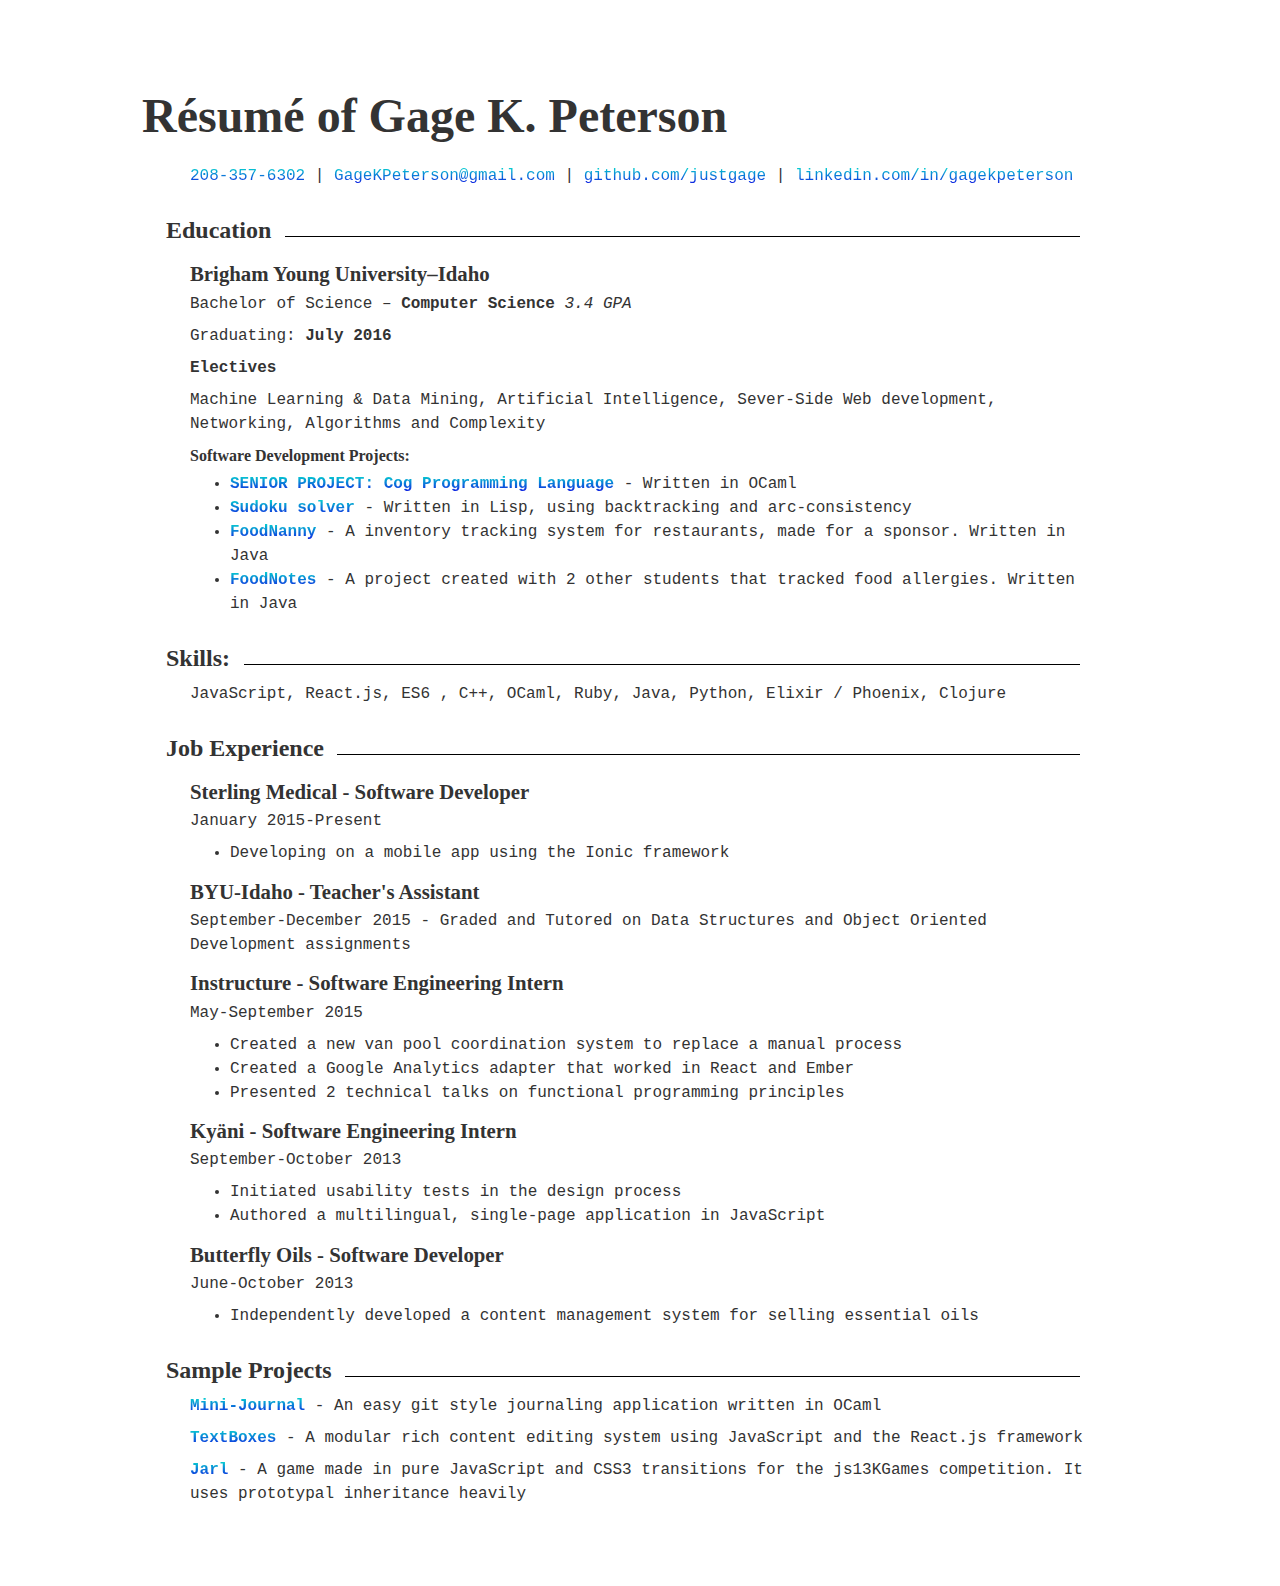
<file: GageKPetersonsResume.html>
<!DOCTYPE html PUBLIC "-//W3C//DTD XHTML 1.0 Transitional//EN" "http://www.w3.org/TR/xhtml1/DTD/xhtml1-transitional.dtd">
<html xmlns="http://www.w3.org/1999/xhtml">
<head>
  <meta http-equiv="Content-Type" content="text/html; charset=utf-8" />
  <meta http-equiv="Content-Style-Type" content="text/css" />
  <meta name="generator" content="pandoc" />
  <title></title>
  <style type="text/css">code{white-space: pre;}</style>
  <link rel="stylesheet" href="style.css" type="text/css" />
</head>
<body>
<h1 id="résumé-of-gage-k.-peterson">Résumé of Gage K. Peterson</h1>
<p><a href="tel:208-357-6302">208-357-6302</a> | <script type="text/javascript">
<!--
h='&#x67;&#x6d;&#x61;&#x69;&#108;&#46;&#x63;&#x6f;&#x6d;';a='&#64;';n='&#x67;&#x61;&#x67;&#x65;&#x6b;&#112;&#x65;&#116;&#x65;&#114;&#x73;&#x6f;&#110;';e=n+a+h;
document.write('<a h'+'ref'+'="ma'+'ilto'+':'+e+'" clas'+'s="em' + 'ail">'+'&#x47;&#x61;&#x67;&#x65;&#x4b;&#80;&#x65;&#116;&#x65;&#114;&#x73;&#x6f;&#110;&#64;&#x67;&#x6d;&#x61;&#x69;&#108;&#46;&#x63;&#x6f;&#x6d;'+'<\/'+'a'+'>');
// -->
</script><noscript>&#x47;&#x61;&#x67;&#x65;&#x4b;&#80;&#x65;&#116;&#x65;&#114;&#x73;&#x6f;&#110;&#64;&#x67;&#x6d;&#x61;&#x69;&#108;&#46;&#x63;&#x6f;&#x6d;&#32;&#40;&#x67;&#x61;&#x67;&#x65;&#x6b;&#112;&#x65;&#116;&#x65;&#114;&#x73;&#x6f;&#110;&#32;&#x61;&#116;&#32;&#x67;&#x6d;&#x61;&#x69;&#108;&#32;&#100;&#x6f;&#116;&#32;&#x63;&#x6f;&#x6d;&#x29;</noscript> | <a href="https://github.com/justgage/justgage.github.io">github.com/justgage</a> | <a href="https://www.linkedin.com/in/gagekpeterson">linkedin.com/in/gagekpeterson</a></p>
<h2 id="education">Education</h2>
<h3 id="brigham-young-universityidaho">Brigham Young University–Idaho</h3>
<p>Bachelor of Science – <strong>Computer Science</strong> <em>3.4 GPA</em></p>
<p>Graduating: <strong>July 2016</strong></p>
<p><strong>Electives</strong></p>
<p>Machine Learning &amp; Data Mining, Artificial Intelligence, Sever-Side Web development, Networking, Algorithms and Complexity</p>
<h4 id="software-development-projects">Software Development Projects:</h4>
<ul>
<li><a href="https://github.com/justgage/cog-lang"><strong>SENIOR PROJECT: Cog Programming Language</strong></a> - Written in OCaml</li>
<li><a href="https://github.com/justgage/AI/tree/master/project1"><strong>Sudoku solver</strong></a> - Written in Lisp, using backtracking and arc-consistency</li>
<li><a href="https://bitbucket.org/teamfood/foodnanny"><strong>FoodNanny</strong></a> - A inventory tracking system for restaurants, made for a sponsor. Written in Java</li>
<li><a href="https://github.com/justgage/FoodNotes"><strong>FoodNotes</strong></a> - A project created with 2 other students that tracked food allergies. Written in Java</li>
</ul>
<h2 id="skills">Skills:</h2>
<p>JavaScript, React.js, ES6 , C++, OCaml, Ruby, Java, Python, Elixir / Phoenix, Clojure</p>
<h2 id="job-experience">Job Experience</h2>
<h3 id="sterling-medical---software-developer">Sterling Medical - Software Developer</h3>
<p>January 2015-Present</p>
<ul>
<li>Developing on a mobile app using the Ionic framework</li>
</ul>
<h3 id="byu-idaho---teachers-assistant">BYU-Idaho - Teacher's Assistant</h3>
<p>September-December 2015 - Graded and Tutored on Data Structures and Object Oriented Development assignments</p>
<h3 id="instructure---software-engineering-intern">Instructure - Software Engineering Intern</h3>
<p>May-September 2015</p>
<ul>
<li>Created a new van pool coordination system to replace a manual process</li>
<li>Created a Google Analytics adapter that worked in React and Ember</li>
<li>Presented 2 technical talks on functional programming principles</li>
</ul>
<h3 id="kyäni---software-engineering-intern">Kyäni - Software Engineering Intern</h3>
<p>September-October 2013</p>
<ul>
<li>Initiated usability tests in the design process</li>
<li>Authored a multilingual, single-page application in JavaScript</li>
</ul>
<h3 id="butterfly-oils---software-developer">Butterfly Oils - Software Developer</h3>
<p>June-October 2013</p>
<ul>
<li>Independently developed a content management system for selling essential oils</li>
</ul>
<h2 id="sample-projects">Sample Projects</h2>
<p><strong><a href="https://github.com/justgage/mini-journal">Mini-Journal</a></strong> - An easy git style journaling application written in OCaml</p>
<p><strong><a href="https://github.com/justgage/textboxes">TextBoxes</a></strong> - A modular rich content editing system using JavaScript and the React.js framework</p>
<p><strong><a href="https://github.com/justgage/jarl">Jarl</a></strong> - A game made in pure JavaScript and CSS3 transitions for the js13KGames competition. It uses prototypal inheritance heavily</p>
</body>
</html>
</file>
<file: style.css>
/* make keyframes that tell the start state and the end state of our object */

@-webkit-keyframes fadeIn {
  from {
    transform: translateY(30px) translateX(10px);
    opacity: 0;
    opacity: 1\9; /* IE9 only */
  }
  80% {
    opacity: 1;
  }
  to {
    transform: translateY(0) translateX(0);
    opacity: 1;
  }
}
@-moz-keyframes fadeIn {
  from {
    transform: translateY(30px) translateX(10px);
    opacity: 0;
    opacity: 1\9; /* IE9 only */
  }
  80% {
    opacity: 1;
  }
  to {
    transform: translateY(0) translateX(0);
    opacity: 1;
  }
}
@keyframes fadeIn {
  from {
    transform: translateY(30px) translateX(10px);
    opacity: 0;
    opacity: 1\9; /* IE9 only */
  }
  80% {
    opacity: 1;
  }
  to {
    transform: translateY(0) translateX(0);
    opacity: 1;
  }
}

.fade-in {
  opacity: 0; /* make things invisible upon start */
  -webkit-animation: fadeIn cubic-bezier(0.74, 0.04, 0.31, 1.3) 1; /* call our keyframe named fadeIn, use animattion ease-in-out and repeat it only 1 time */
  -moz-animation: fadeIn cubic-bezier(0.74, 0.04, 0.31, 1.3) 1;
  animation: fadeIn cubic-bezier(0.74, 0.04, 0.31, 1.3) 1;

  -webkit-animation-fill-mode: forwards; /* this makes sure that after animation is done we remain at the last keyframe value (opacity: 1)*/
  -moz-animation-fill-mode: forwards;
  animation-fill-mode: forwards;

  -webkit-animation-duration: 1s;
  -moz-animation-duration: 1s;
  animation-duration: 1s;
}

.fade-in.one {
  -webkit-animation-delay: 0.7s;
  -moz-animation-delay: 0.7s;
  animation-delay: 0.7s;
}

.fade-in.two {
  -webkit-animation-delay: 1.2s;
  -moz-animation-delay: 1.2s;
  animation-delay: 1.2s;
}

.fade-in.three {
  -webkit-animation-delay: 1.6s;
  -moz-animation-delay: 1.6s;
  animation-delay: 1.6s;
}

.fade-in.four {
  -webkit-animation-delay: 1.8s;
  -moz-animation-delay: 1.8s;
  animation-delay: 1.8s;
}

.fade-in.five {
  -webkit-animation-delay: 2s;
  -moz-animation-delay: 2s;
  animation-delay: 2s;
}

.contact-divider {
  margin: 0 0.25rem;
}

/* ---------------- */

ul,
li {
  transition: padding-left 1s ease-in-out;
}

h1 {
  transition: font-size 1s ease-in-out;
}

body {
  font-family: 'Roboto Mono', monospace;
  width: 90%;
  max-width: 900px;
  margin: 5em auto;
  background-color: white;
  line-height: 1.5;
  color: #333;
}

h1,
h2,
h3,
h4 {
  font-family: 'Playfair Display', serif;
  margin-bottom: 0.25em;
  margin-top: 0.5em;
}

blockquote {
  margin: 0;
  text-align: left;
}

h1 {
  margin-left: -1em;
  text-align: left;
  font-size: 3em;
}

h2 {
  margin-left: -1em;
  display: table;
  white-space: nowrap;
  width: 100%;
}

a {
  color: rgb(0, 143, 136);
  text-decoration: none;
  transition: background 0.125s ease-in-out;
  background: -webkit-linear-gradient(rgb(5, 218, 207), rgb(17, 14, 228));
  background-clip: text;
  -webkit-background-clip: text;
  -webkit-text-fill-color: transparent;
}

a:visited {
  color: rgb(0, 143, 136);
}

a:hover {
  background: -webkit-linear-gradient(rgb(5, 218, 207), rgb(228, 14, 199));
  background-clip: text;
  -webkit-background-clip: text;
  -webkit-text-fill-color: transparent;
}

h2 {
  margin-top: 1em;
  display: table;
  white-space: nowrap;
}

h2:after {
  border-top: 1px solid black;
  content: '';
  display: table-cell;
  position: relative;
  top: 1.5rem;
  width: 100%;
}

h2:after {
  left: 1.5%;
}

h3 {
  font-size: 1.3em;
  margin-bottom: 0.1em;
}

h4 {
  font-size: 1em;
}

ul {
  margin-top: 0;
  margin-bottom: 0;
}

p {
  margin-top: 0.1em;
  margin-bottom: 0.5em;
}

code {
  font-family: Consolas, 'Andale Mono WT', 'Andale Mono', 'Lucida Console',
    'Lucida' 'Sans Typewriter', 'DejaVu Sans Mono', 'Bitstream Vera Sans Mono',
    'Liberation Mono', 'Nimbus Mono L', Monaco, 'Courier New', Courier,
    monospace;
  background-color: #ccc;
  color: black;
  padding: 1em;
  display: block;
  border-radius: 10px;
}

.tech-list {
  margin-bottom: -0.5rem;
}

@media screen and (max-width: 900px) {
  body {
    width: auto;
    padding: 3em;
    margin: 0;
  }

  li,
  ul {
    margin-left: 0;
    padding-left: 0;
    list-style-type: none;
    margin-top: 1rem;
    margin-bottom: 1rem;
  }

  body {
    padding: 1rem;
  }

  h1,
  h2,
  h3,
  h4 {
    margin-left: 0;
  }

  h1 {
    font-size: 2rem;
  }

  .tech-list {
    flex-direction: column;
  }

  .tech-list > * + * {
    margin-top: 1rem;
  }
  .contact-divider {
    display: none;
  }
}

.tech-list {
  display: flex;
}

.tech-icon {
  width: 15px;
  height: 15px;
  margin-left: 8px;
  margin-right: 2px;
}

.print-only {
  display: none;
}

@media print {
  h1,
  h2 {
    margin-left: 0;
  }
  body {
    color: black !important;
    font-size: 12px;
    line-height: 1.25;
  }

  a:hover {
    color: black;
    text-decoration: underline;
  }

  a {
    color: black;
    text-decoration: none;
    background: transparent;
    -webkit-background-clip: unset;
    -webkit-text-fill-color: unset;
  }

  .print-only {
    display: unset;
  }

  .no-print {
    display: none;
  }

  h2:after {
    top: 0.75rem;
  }
  .floating-button {
    display: none;
  }
}

.floating-button {
  position: fixed;
  bottom: 1rem;
  right: 1rem;
  width: 50px;
  height: 50px;
  display: flex;
  flex-direction: column;
  justify-content: center;
  align-items: center;
  background-color: rgb(0, 143, 136);
  background-clip: unset;
  -webkit-background-clip: unset;
  -webkit-text-fill-color: unset;
  border-radius: 9999px;
  color: white;
  text-align: center;
  font-weight: bold;
  -webkit-box-shadow: 3px 6px 27px 0px rgba(212, 212, 212, 1);
  -moz-box-shadow: 3px 6px 27px 0px rgba(212, 212, 212, 1);
  box-shadow: 3px 6px 27px 0px rgba(212, 212, 212, 1);
}

.floating-button:hover {
  background-color: rgb(0, 143, 136);
  background-clip: unset;
  -webkit-background-clip: unset;
  -webkit-text-fill-color: unset;
  border-radius: 9999px;
  color: white;
}
</file>
